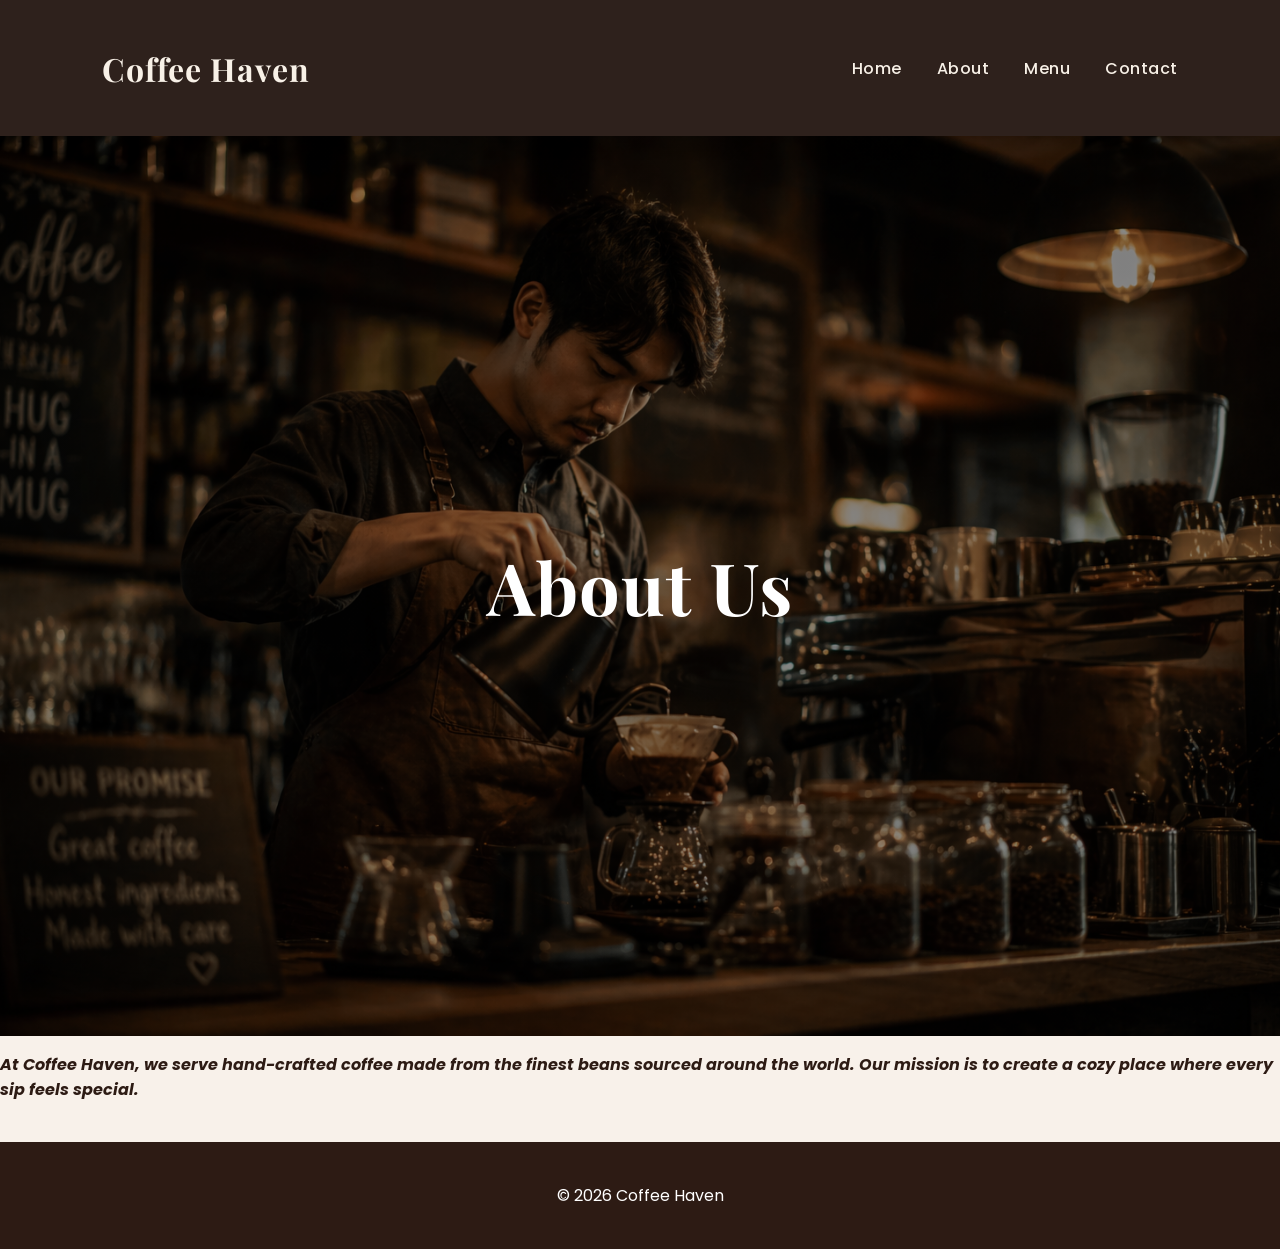
<file: about.html>
<!DOCTYPE html>
<html lang="en">
<head>
  <meta charset="UTF-8">
  <meta name="viewport" content="width=device-width, initial-scale=1.0">
  <title>Coffee Haven | About</title>
  <link rel="stylesheet" href="style.css">
</head>
<body>
  <nav class="navbar">
    <h1 class="logo">Coffee Haven</h1>
    <ul>
      <li><a href="index.html">Home</a></li>
      <li><a href="about.html">About</a></li>
      <li><a href="menu.html">Menu</a></li>
      <li><a href="contact.html">Contact</a></li>
    </ul>
  </nav>

  <section class="page-banner">
    <h2>About Us</h2>
  </section>

  <section class="content">
    <p style="font-style: italic;"><b>At Coffee Haven, we serve hand-crafted coffee made from the finest beans sourced around the world. Our mission is to create a cozy place where every sip feels special.</b></p>
  </section>

  <footer><p>© 2026 Coffee Haven</p></footer>
</body>
</html>
</file>
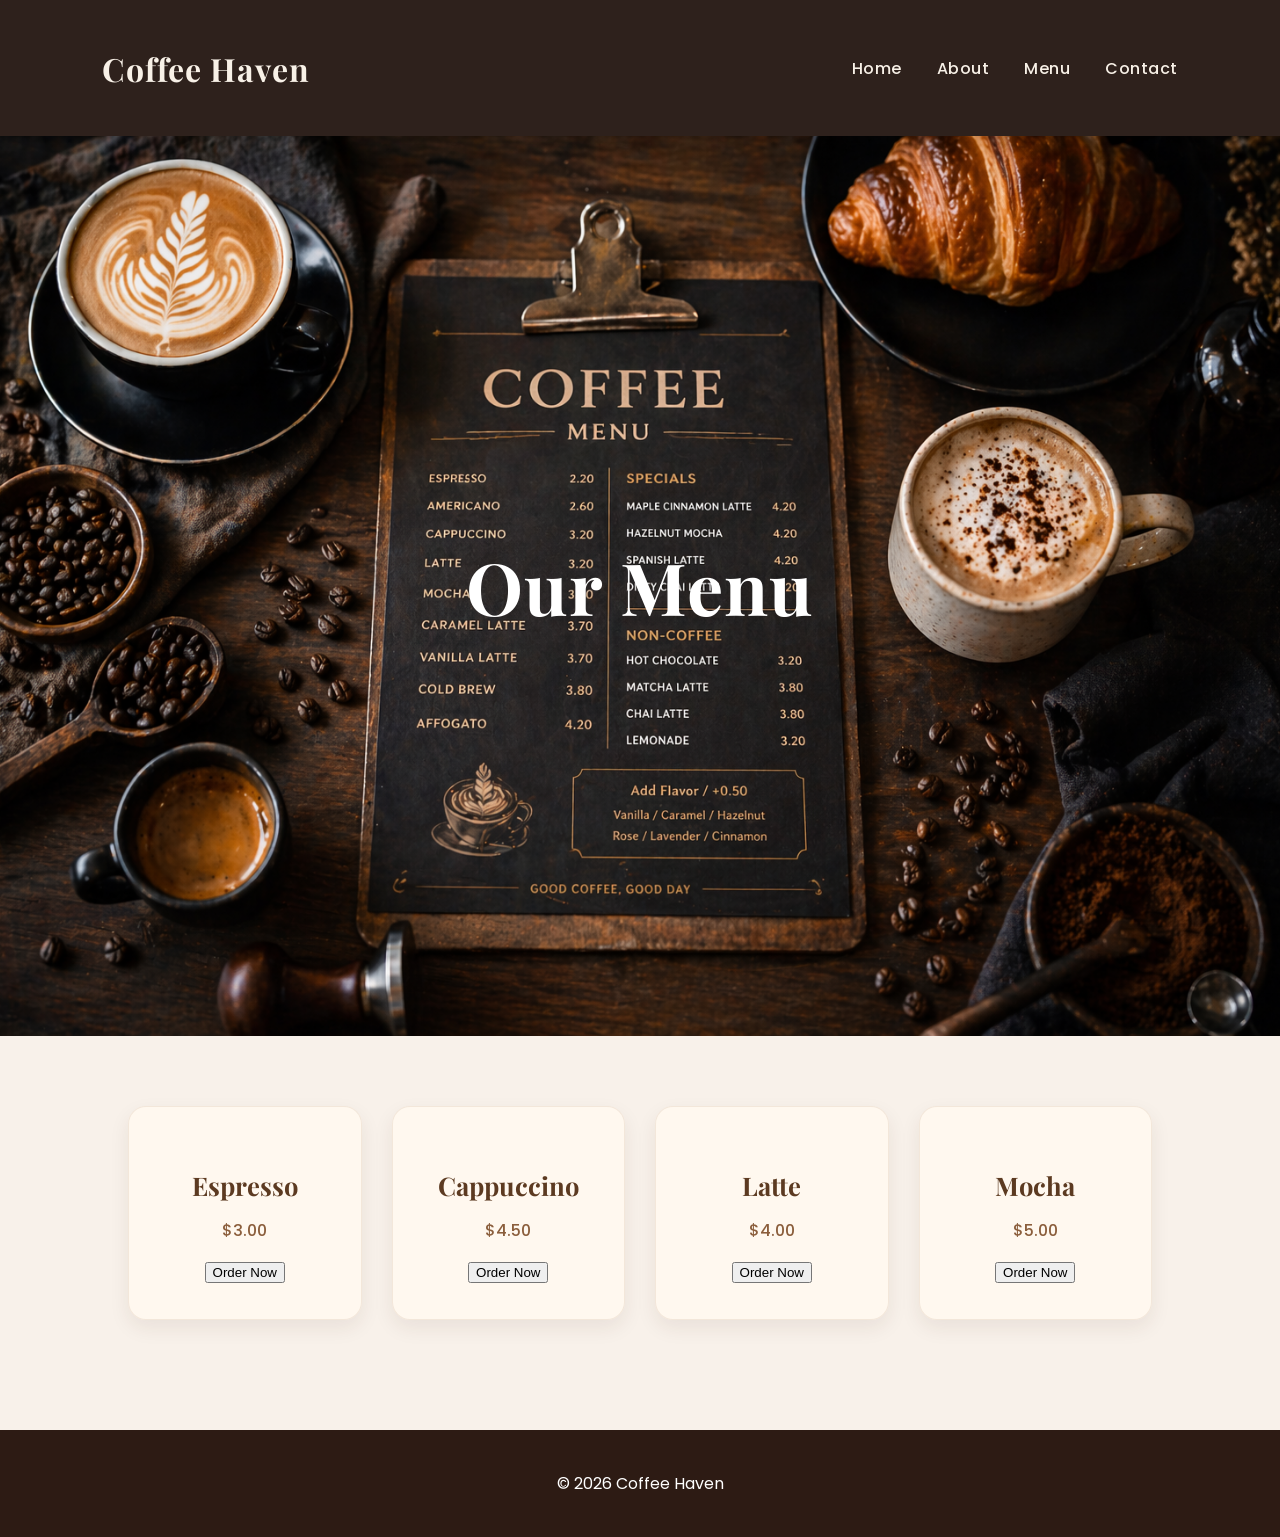
<file: menu.html>
<!DOCTYPE html>
<html lang="en">
<head>
  <meta charset="UTF-8">
  <meta name="viewport" content="width=device-width, initial-scale=1.0">
  <title>Coffee Haven | Menu</title>
  <link rel="stylesheet" href="style.css">
</head>
<body>

  <nav class="navbar">
    <h1 class="logo">Coffee Haven</h1>
    <ul>
      <li><a href="index.html">Home</a></li>
      <li><a href="about.html">About</a></li>
      <li><a href="menu.html">Menu</a></li>
      <li><a href="contact.html">Contact</a></li>
    </ul>
  </nav>

  <section class="page-banner" style="background-image:url('menu-coffee.png')">
    <h2>Our Menu</h2>
  </section>

  <section class="menu-grid">

    <div class="menu-item">
      <h3>Espresso</h3>
      <p>$3.00</p>
      <a href="contact.html">
        <button type="button">Order Now</button>
      </a>
    </div>

    <div class="menu-item">
      <h3>Cappuccino</h3>
      <p>$4.50</p>
      <a href="contact.html">
        <button type="button">Order Now</button>
      </a>
    </div>

    <div class="menu-item">
      <h3>Latte</h3>
      <p>$4.00</p>
      <a href="contact.html">
        <button type="button">Order Now</button>
      </a>
    </div>

    <div class="menu-item">
      <h3>Mocha</h3>
      <p>$5.00</p>
      <a href="contact.html">
        <button type="button">Order Now</button>
      </a>
    </div>

  </section>

  <footer>
    <p>© 2026 Coffee Haven</p>
  </footer>

</body>
</html>
</file>
<file: style.css>
@import url('https://fonts.googleapis.com/css2?family=Playfair+Display:wght@600;700&family=Poppins:wght@300;400;500;600&display=swap');


/* =========================
   1. BODY STYLES
========================= */
body {
  font-family: 'Poppins', sans-serif;
  margin: 0;
  padding: 0;
  background: #f8f1ea;
  color: #2d1b14;
}


/* =========================
   2. NAVBAR STYLES
========================= */
.navbar {
  display: flex;
  justify-content: space-between;
  align-items: center;
  padding: 20px 8%;
  background: rgba(35, 22, 17, 0.95);
  backdrop-filter: blur(8px);
  position: sticky;
  top: 0;
  z-index: 1000;
  box-shadow: 0 4px 20px rgba(0,0,0,0.15);
}

.logo {
  font-size: 2rem;
  font-family: 'Playfair Display', serif;
  color: #f8f1e7;
  letter-spacing: 1px;
  cursor: pointer;
  transition: 0.3s ease;
}

.logo:hover {
  color: #ddb892;
}

.navbar ul {
  display: flex;
  list-style: none;
  gap: 35px;
  margin: 0;
  padding: 0;
}

.navbar ul li a {
  text-decoration: none;
  color: #f8f1e7;
  font-size: 1rem;
  font-weight: 500;
  letter-spacing: 0.5px;
  position: relative;
  transition: color 0.3s ease;
}

.navbar ul li a::after {
  content: "";
  position: absolute;
  width: 0%;
  height: 2px;
  left: 0;
  bottom: -6px;
  background: #ddb892;
  transition: width 0.3s ease;
}

.navbar ul li a:hover {
  color: #ddb892;
}

.navbar ul li a:hover::after {
  width: 100%;
}


/* =========================
   3. HERO STYLES
========================= */
.hero {
  min-height: 100vh;
  background: linear-gradient(rgba(0,0,0,0.45), rgba(0,0,0,0.45)),
              url('hero-image.png');
  background-size: cover;
  background-position: center;
  background-repeat: no-repeat;

  display: flex;
  justify-content: center;
  align-items: center;
  text-align: center;
  color: white;
  padding: 20px;
}

.hero-text h2 {
  font-family: 'Playfair Display', serif;
  font-size: 3rem;
  margin-bottom: 15px;
}

.hero-text p {
  font-size: 1.2rem;
}

/* =========================
   PAGE BANNER STYLES
========================= */
.page-banner {
  min-height: 100vh;
  background: linear-gradient(rgba(0,0,0,0.45), rgba(0,0,0,0.45)),
              url('about-coffee.png');
  background-size: cover;
  background-position: center;
  background-repeat: no-repeat;

  display: flex;
  justify-content: center;
  align-items: center;
  text-align: center;

  color: #fff;
  font-family: 'Playfair Display', serif;
  font-size: 3rem;
  letter-spacing: 1px;
}

/* =========================
   MENU SECTION STYLES
========================= */
.menu-grid {
  display: grid;
  grid-template-columns: repeat(auto-fit, minmax(220px, 1fr));
  gap: 30px;
  padding: 70px 10%;
  background: #f8f1ea;
}

.menu-item {
  background: rgba(255, 248, 240, 0.95);
  padding: 35px 25px;
  border-radius: 18px;
  text-align: center;
  box-shadow: 0 8px 20px rgba(60, 35, 20, 0.08);
  transition: all 0.3s ease;
  border: 1px solid rgba(176, 137, 104, 0.15);
}

.menu-item h3 {
  font-family: 'Playfair Display', serif;
  font-size: 1.6rem;
  margin-bottom: 10px;
  color: #5c3a21;
}

.menu-item p {
  font-size: 1rem;
  color: #8b5e3c;
  font-weight: 500;
}

.menu-item:hover {
  transform: translateY(-8px);
  box-shadow: 0 14px 30px rgba(60, 35, 20, 0.15);
}


/* =========================
   5. CONTACT FORM STYLES
========================= */
.contact-form {
  padding: 60px 10%;
}

.contact-form form {
  max-width: 600px;
  margin: auto;
  display: flex;
  flex-direction: column;
  gap: 15px;
  background: white;
  padding: 30px;
  border-radius: 15px;
  box-shadow: 0 10px 25px rgba(0,0,0,0.08);
}

.contact-form input,
.contact-form textarea {
  padding: 14px;
  border: 1px solid #ddd;
  border-radius: 8px;
  font-size: 1rem;
}


/* =========================
   6. FOOTER STYLES
========================= */
footer {
  text-align: center;
  padding: 25px;
  background: #2d1b14;
  color: white;
  margin-top: 40px;
}

.social-icons {
  margin-top: 10px;
}

.social-icons i {
  margin: 0 10px;
  cursor: pointer;
  transition: 0.3s;
}

.social-icons i:hover {
  color: #ddb892;
}


/* =========================
   7. RESPONSIVE STYLES
========================= */
@media(max-width: 768px) {
  .navbar {
    flex-direction: column;
    gap: 15px;
  }

  .navbar ul {
    flex-wrap: wrap;
    justify-content: center;
    gap: 20px;
  }

  .hero-text h2 {
    font-size: 2.5rem;
  }

  .page-banner {
    font-size: 2rem;
  }
}
</file>
